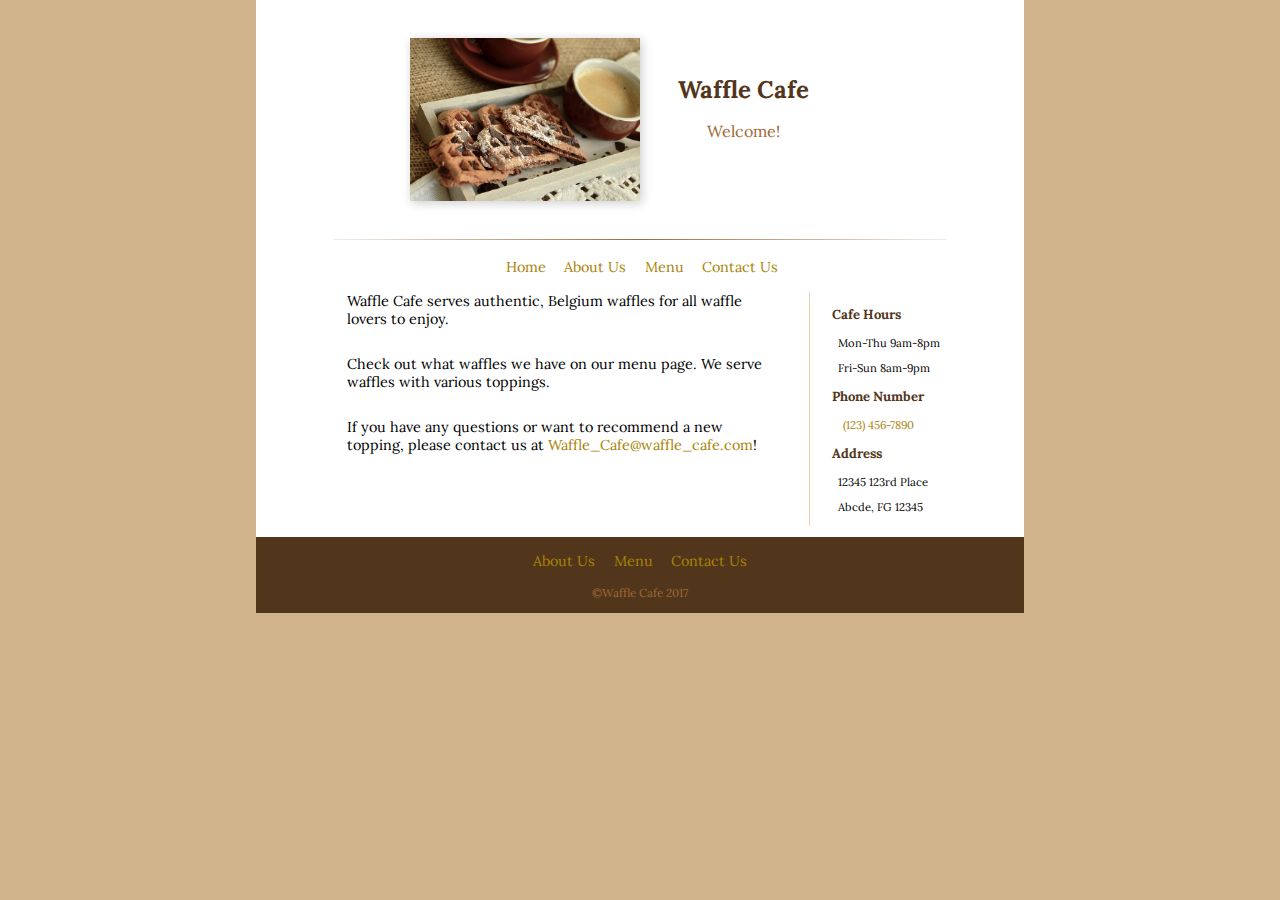
<file: index.html>
<!DOCTYPE html>
<html lang="en">
    <head>
        <meta charset="UTF-8">
        <meta name="viewport" content="width=device-width, initial-scale=1.0">
        <meta name="Keywords" content="Waffle Cafe, waffles">
        <meta name="Description" content="Website for Waffle Cafe">

        <link rel="icon" href="images/waffle_icon.jpg" type="image/x-icon">
        <title>Waffle Cafe</title>

        <link href="https://fonts.googleapis.com/css?family=Lora" rel="stylesheet">
        <link rel="stylesheet" href="css/main.css">
    </head>
    
    <body>
        <div class="body-wrap">
            <header>
                <img src="images/header-image.jpg" class="headerImage">
                <div class="header">
                    <h2>Waffle Cafe</h2>
                    <p>Welcome!</p>
                </div>

                <!-- Horizontal line between header and global nav bar -->
                <hr class="horizontalLine">

                <!-- Global nav bar -->
                <nav class="navBar" id="myNavBar">
                    <ul>
                        <li class="iconClass"><a href="javascript:void(0);" class="icon" onclick="myFunction()">&#9776;</a></li>
                        <li><a href="index.html">Home</a></li>
                        <li><a href="html/about.html" target="_self">About Us</a></li>
                        <li><a href="html/menu.html">Menu</a></li>
                        <li><a href="html/contact.html">Contact Us</a></li>
                    </ul>
                </nav>
            </header>

            <!-- Main content on Home Page -->
            <section class="mainContent">
                <div class="columnsContainer">
                    <div class="leftColumn">
                        <p>Waffle Cafe serves authentic, Belgium waffles
                            for all waffle lovers to enjoy.
                        </p>
                        <p>Check out what waffles we have on our menu
                            page. We serve waffles with various toppings.
                        </p>
                        <p>If you have any questions or want to recommend
                            a new topping, please contact us at <a href="mailto:webmaster@example.com" id="email">Waffle_Cafe@waffle_cafe.com</a>!
                        </p>
                    </div>
                    
                    <div class="rightColumn">
                        <div class="cafeHours">
                            <h3>Cafe Hours</h3>
                            <p>Mon-Thu 9am-8pm</p>
                            <p>Fri-Sun 8am-9pm</p>
                        </div>

                        <div class="phoneNumber">
                            <h3>Phone Number</h3>
                            <p><a href="tel:1234567890" id="number">(123) 456-7890</a></p>
                        </div>

                        <div class="address">
                            <h3>Address</h3>
                            <p>12345 123rd Place</p>
                            <p>Abcde, FG 12345</p>
                        </div>
                    </div>
                </div>
            </section>

            <footer>
                <ul>
                    <li><a href="html/about.html">About Us</a></li>
                    <li><a href="html/menu.html">Menu</a></li>
                    <li><a href="html/contact.html">Contact Us</a></li>
                </ul>

                <p>&copy;Waffle Cafe 2017</p>
            </footer>

            <script src="js/app.js"></script>
        </div>
    </body>
</html>
</file>
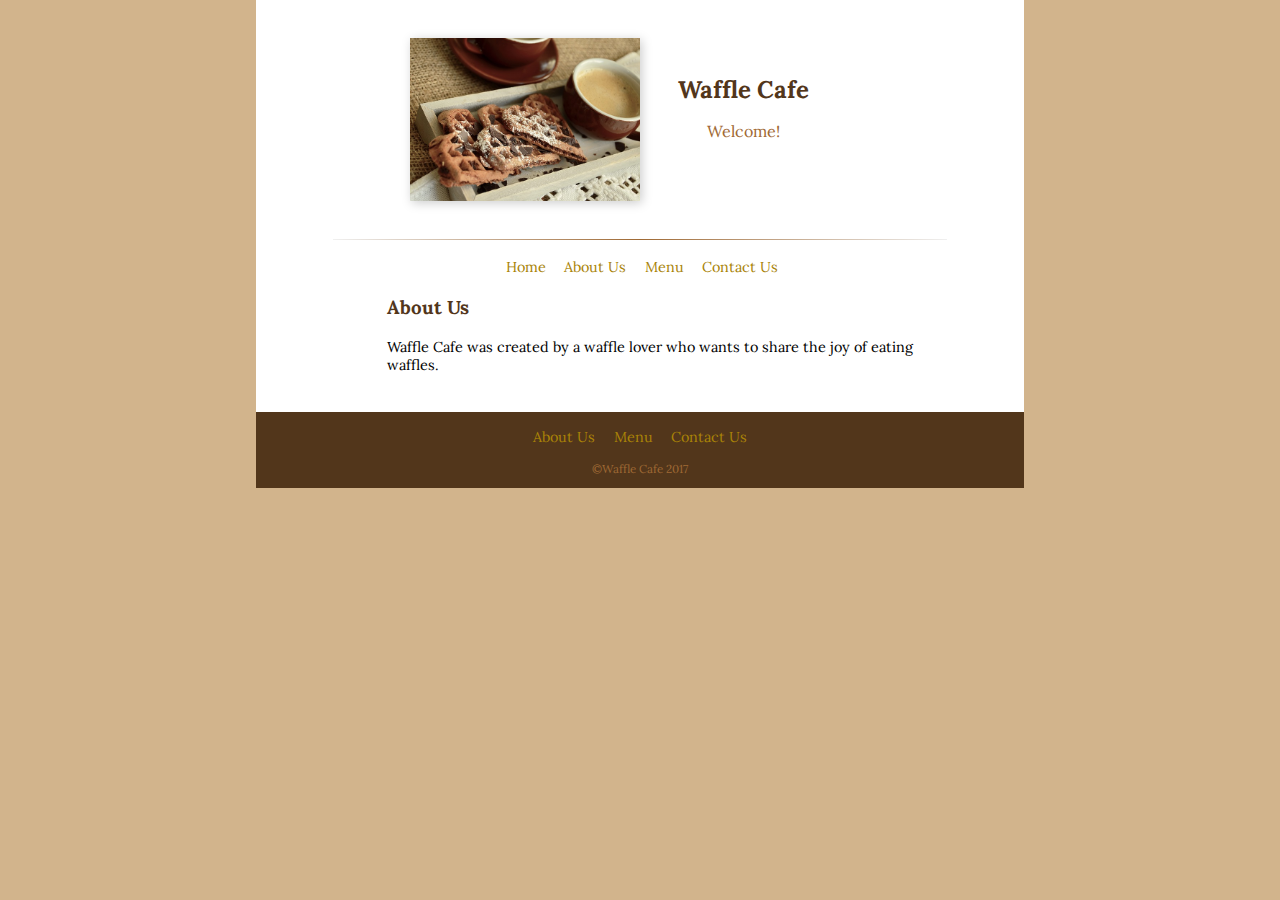
<file: html/about.html>
<!DOCTYPE html>
<html lang="en">
    <head>
        <meta charset="UTF-8">
        <meta name="viewport" content="width=device-width, initial-scale=1.0">
        <meta name="Keywords" content="Waffle Cafe, waffles, about us">
        <meta name="Description" content="About Us Page for Waffle Cafe">

        <link rel="icon" href="../images/waffle_icon.jpg" type="image/x-icon">
        <title>Waffle Cafe - About Us</title>

        <link href="https://fonts.googleapis.com/css?family=Lora" rel="stylesheet">
        <link rel="stylesheet" href="../css/main.css">
        <link rel="stylesheet" href="../css/about.css">
    </head>
    
    <body>
        <div class="body-wrap">
            <header>
                <img src="../images/header-image.jpg" class="headerImage">
                <div class="header">
                    <h2>Waffle Cafe</h2>
                    <p>Welcome!</p>
                </div>

                <!-- Horizontal line between header and global nav bar -->
                <hr class="horizontalLine">

                <!-- Global nav bar -->
                <nav class="navBar" id="myNavBar">
                    <ul>
                        <li class="iconClass"><a href="javascript:void(0);" class="icon" onclick="myFunction()">&#9776;</a></li>
                        <li><a href="../index.html">Home</a></li>
                        <li><a href="../html/about.html">About Us</a></li>
                        <li><a href="../html/menu.html">Menu</a></li>
                        <li><a href="../html/contact.html">Contact Us</a></li>
                    </ul>
                </nav>
            </header>

            <!-- Main content on About Us Page -->
            <section>
                <div class="about">
                    <h3>About Us</h3>
                    <p>Waffle Cafe was created by a waffle lover who
                        wants to share the joy of eating waffles.</p>
                </div>
            </section>

            <footer>
                <ul>
                    <li><a href="about.html">About Us</a></li>
                    <li><a href="menu.html">Menu</a></li>
                    <li><a href="contact.html">Contact Us</a></li>
                </ul>

                <p>&copy;Waffle Cafe 2017</p>
            </footer>

            <script src="../js/app.js"></script>
        </div>
    </body>
</html>
</file>
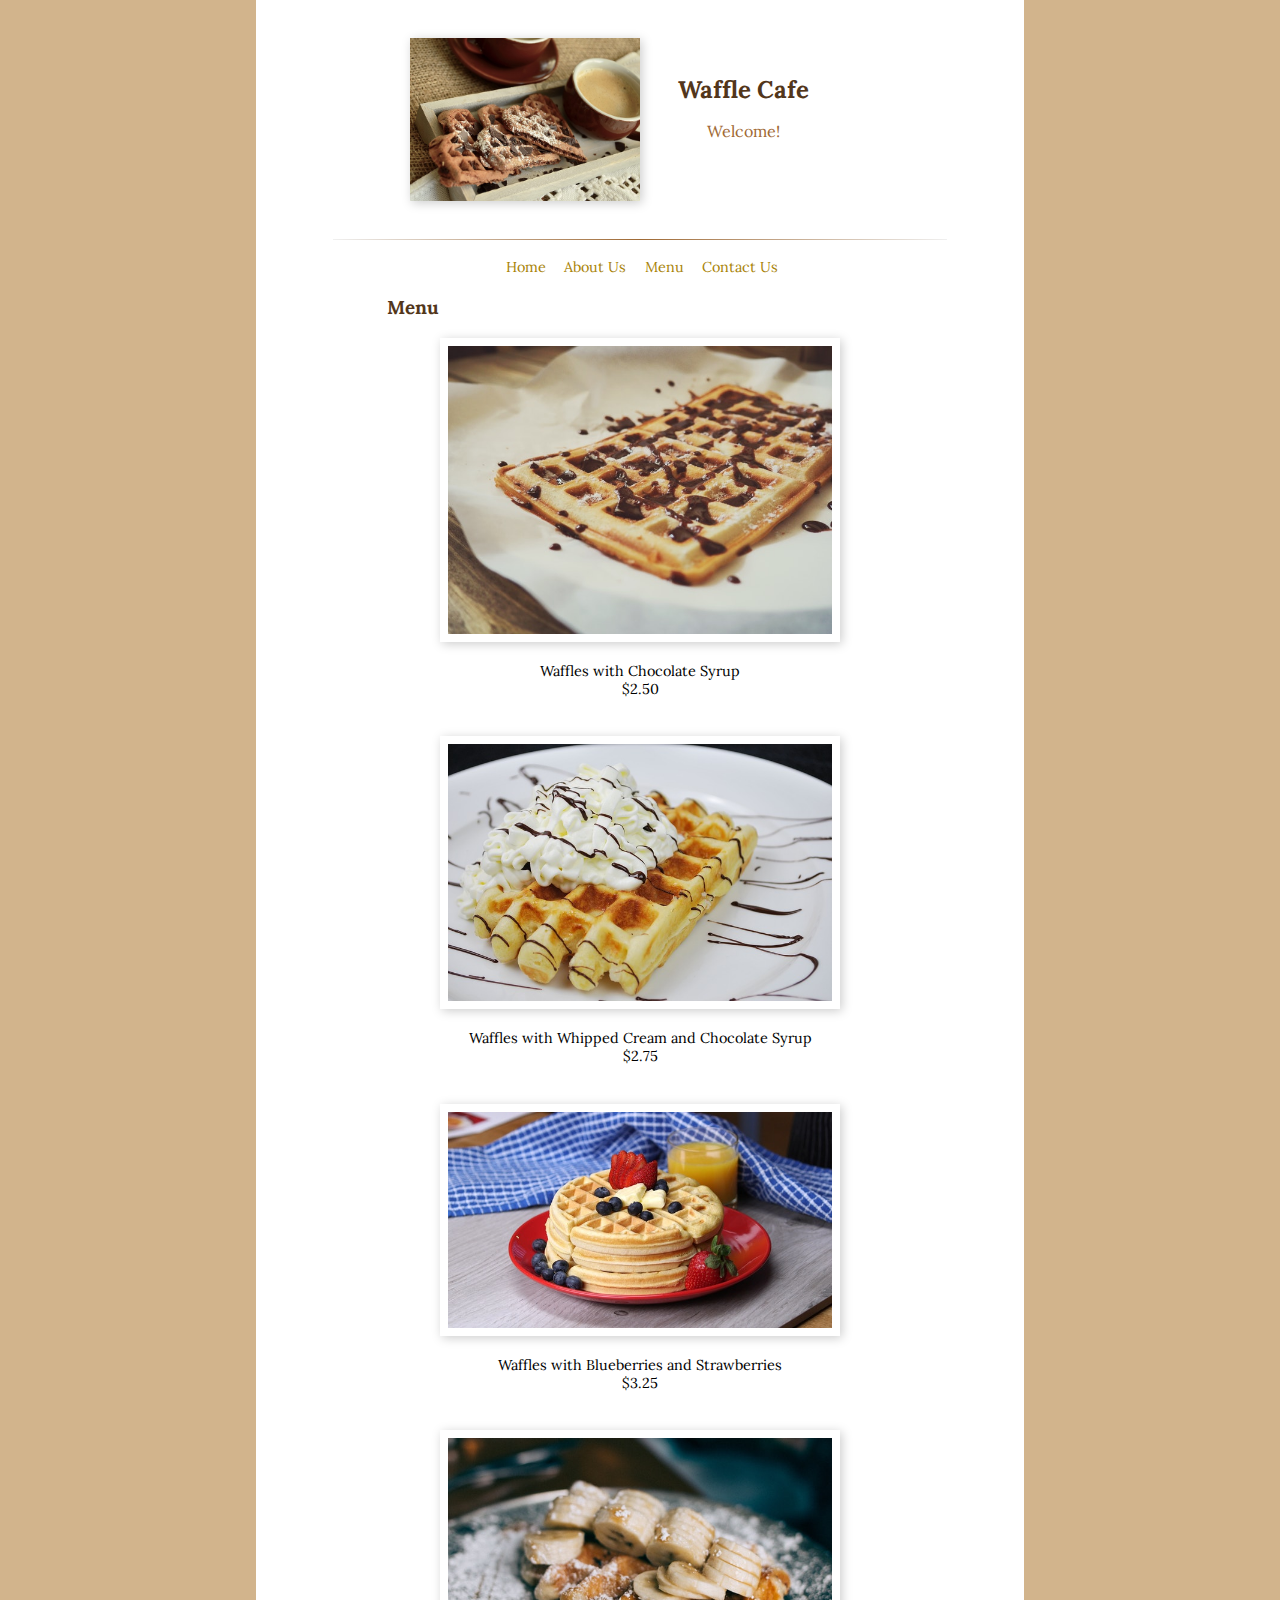
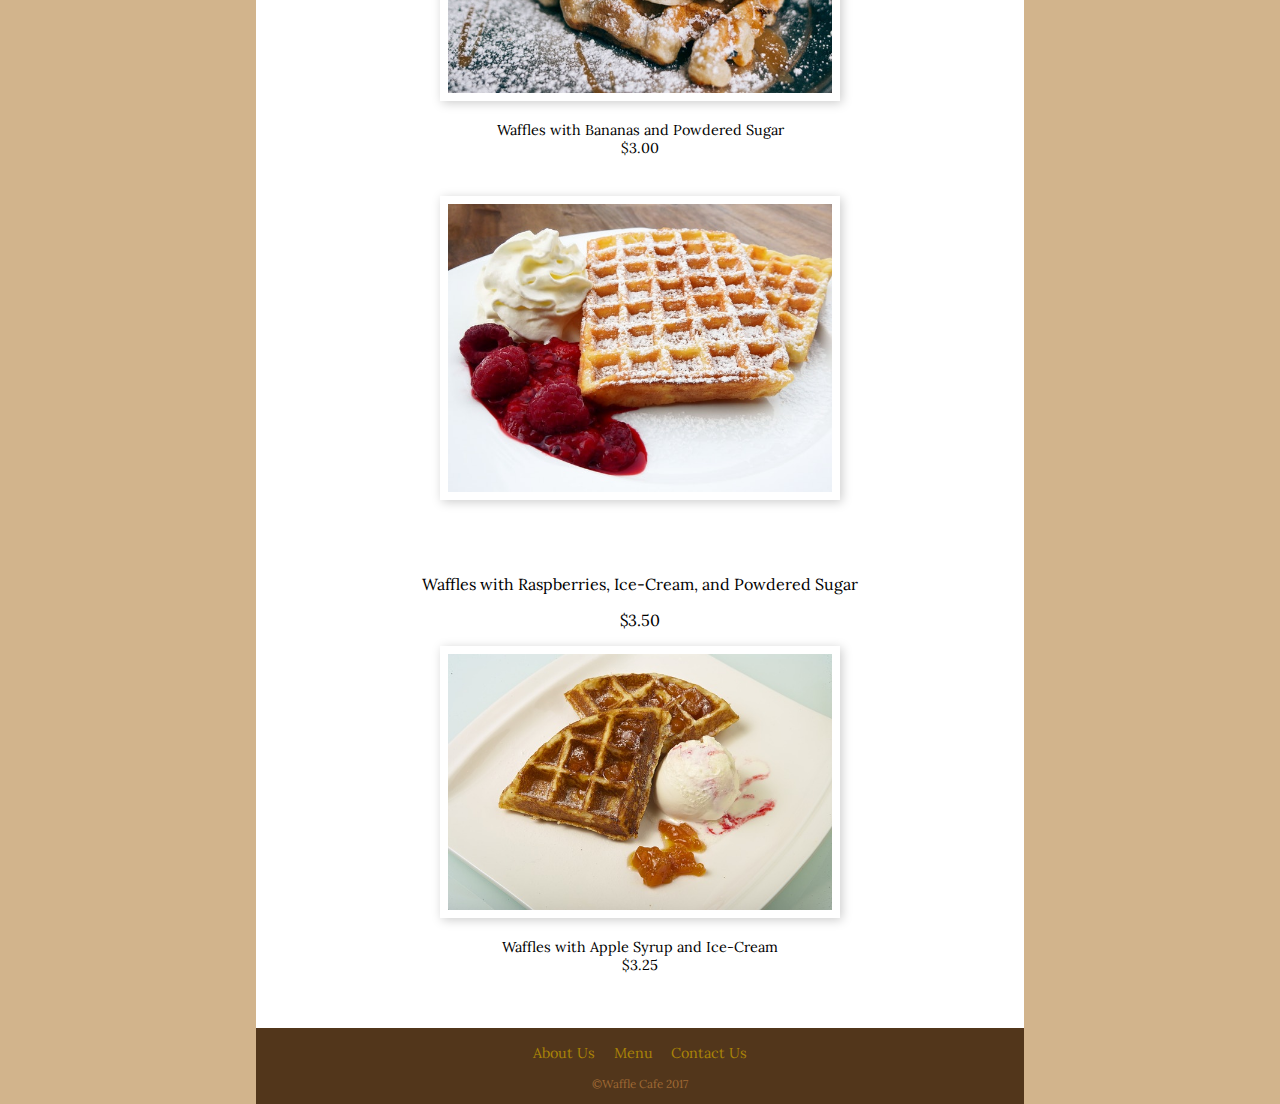
<file: html/menu.html>
<!DOCTYPE html>
<html lang="en">
    <head>
        <meta charset="UTF-8">
        <meta name="viewport" content="width=device-width, initial-scale=1.0">
        <meta name="Keywords" content="Waffle Cafe, waffles, menu">
        <meta name="Description" content="Menu Page for Waffle Cafe">

        <link rel="icon" href="../images/waffle_icon.jpg" type="image/x-icon">
        <title>Waffle Cafe - Menu</title>

        <link href="https://fonts.googleapis.com/css?family=Lora" rel="stylesheet">
        <link rel="stylesheet" href="../css/main.css">
        <link rel="stylesheet" href="../css/menu.css">
    </head>
    
    <body>
        <div class="body-wrap">
            <header>
                <img src="../images/header-image.jpg" class="headerImage">
                <div class="header">
                    <h2>Waffle Cafe</h2>
                    <p>Welcome!</p>
                </div>

                <!-- Horizontal line between header and global nav bar -->
                <hr class="horizontalLine">

                <!-- Global nav bar -->
                <nav class="navBar" id="myNavBar">
                    <ul>
                        <li class="iconClass"><a href="javascript:void(0);" class="icon" onclick="myFunction()">&#9776;</a></li>
                        <li><a href="../index.html">Home</a></li>
                        <li><a href="../html/about.html">About Us</a></li>
                        <li><a href="../html/menu.html">Menu</a></li>
                        <li><a href="../html/contact.html">Contact Us</a></li>
                    </ul>
                </nav>
            </header>

            <!-- Main content on Menu Page -->
            <section>
                <div class="menu">
                    <h3>Menu</h3>
                    <ul id="waffle-photos">
                        <li>
                            <img src="../images/waffles-chocolate-syrup.jpeg">
                            <p>Waffles with Chocolate Syrup</p>
                            <p>$2.50</p>
                        </li>
                        <li>
                            <img src="../images/waffles-whipped-cream-chocolate-syrup.jpg">
                            <p>Waffles with Whipped Cream and Chocolate Syrup</p>
                            <p>$2.75</p>
                        </li>
                        <li>
                            <img src="../images/waffles-blueberries-strawberries.jpeg">
                            <p>Waffles with Blueberries and Strawberries</p>
                            <p>$3.25</p>
                        </li>
                        <li>
                            <img src="../images/waffles-bananas-powdered-sugar.jpeg">
                            <p>Waffles with Bananas and Powdered Sugar</p>
                            <p>$3.00</p>
                        </li>
                        <li>
                            <img src="../images/waffles-raspberries-ice-cream-powdered-sugar.jpeg"></li>
                            <p>Waffles with Raspberries, Ice-Cream, and Powdered Sugar</p>
                            <p>$3.50</p>
                        <li>
                            <img src="../images/waffles-apple-syrup-ice-cream.jpg">
                            <p>Waffles with Apple Syrup and Ice-Cream</p>
                            <p>$3.25</p>
                        </li>
                    </ul>
                </div>
            </section>

            <footer>
                <ul>
                    <li><a href="about.html">About Us</a></li>
                    <li><a href="menu.html">Menu</a></li>
                    <li><a href="contact.html">Contact Us</a></li>
                </ul>

                <p>&copy;Waffle Cafe 2017</p>
            </footer>

            <script src="../js/app.js"></script>
        </div>
    </body>
</html>
</file>
<file: css/main.css>
body {
  background-color: #d2b48c;
}

.body-wrap {
  font-family: 'Lora', serif;
  font-size: 16px;
  background-color: #FFFFFF;
  display: inline-block;
  text-align: center;
}

.header {
  text-align: center;
  float: left;
  padding-left: 5%;
  margin-top: 7%;
  color: #9f6934;
}

.header h2 {
  margin-bottom: 0;
  color: #52361b
}

.headerImage {
  max-width: 30%;
  float: left;
  margin: 5% 0 5% 20%;
  box-shadow: 2px 2px 10px #ccc;
}

.horizontalLine {
  border: 0; 
  height: 1px; 
  background-image: -webkit-linear-gradient(left, #f0f0f0, #9f6934, #f0f0f0);
  background-image: -moz-linear-gradient(left, #f0f0f0, #9f6934, #f0f0f0);
  background-image: -ms-linear-gradient(left, #f0f0f0, #9f6934, #f0f0f0);
  background-image: -o-linear-gradient(left, #f0f0f0, #9f6934, #f0f0f0); 
  width: 80%;
}

.navBar ul {
  padding: 0;
}

.navBar li {
  list-style: none;
  display: inline-block;
  font-size: 90%;
}

.navBar .icon {
  display: none;
}

a:link:not(#email), a:visited:not(#email) {
  color: #a98307;
  text-decoration: none;
  padding: 0.5em 0.5em;
}

a:hover:not(#email), a:active:not(#email) {
  background-color: #e2d5ac;
}

.mainContent {
  text-align: left;
}

.leftColumn {
  float: left;
  width: 70%;
}

.leftColumn p {
  font-size: 90%;
  text-align: left;
  margin: 0 5% 5% 17%;
}

#email {
  color: #a98307;
  text-decoration: none;
}

.rightColumn {
  float: right;
  width: 25%;
  font-size: 70%;
  text-align: left;
  margin-bottom: 1em;
  padding-left: 2em;
  border-left: thin solid #e2d5ac;
}

.rightColumn h3 {
  color: #52361b;
  font-style: bold;
}

.rightColumn p {
  padding-left: 0.5em;
}

.columnsContainer::after {
  content:"";
  display: table;
  clear: both;
}

footer {
  font-size: 90%;
  background-color: #52361b;
  padding: 0.1em 0em;
}

footer ul {
  padding: 0;
}

footer li {
  list-style: none;
  display: inline-block;
}

footer p {
  font-size: 80%;
  color: #9f6934;
}

@media screen and (max-width: 1920px) {
  .body-wrap {
    left: 20%;
    top: 0;
    position: absolute;
    width: 60%;
  }
}

@media screen and (max-width: 600px) {
  .body-wrap {
    font-size: 80%;
  }

  .header {
    font-size: 90%;
    margin: 0 0 5% 25%;
    text-align: center;
  }

  .header h2 {
    margin-top: 0;
  }

  .header p {
    margin: 0;
  }

  .headerImage {
    margin-left: 35%;
  }

  .navBar ul {
    padding: 0;
    margin-bottom: 0;
    text-align: initial;
  }
  
  .navBar a:not(.icon) {
    display: none;
  }

  .navBar a.icon {
    float: left;
    display: block;
  }

  .navBar.responsive {
    position: relative;
  }

  .navBar.responsive li:not(.iconClass) {
    display: block;
    padding-left: 1em;
  }

  .navBar.responsive a {
    float: none;
    display: block;
  }

  .leftColumn,
  .rightColumn {
    float: none;
    width: auto;
  }

  .leftColumn p {
    text-align: justify;
    margin-right: 15%;
  }

  .rightColumn {
    margin-left: 23%;
    border-left: none;
    font-size: 80%;
  }

  footer ul {
    padding: 0;
  }
}
</file>
<file: css/about.css>
.about h3 {
  text-align: left;
  margin-left: 17%;
  color: #52361b;
}

.about p {
    font-size: 90%;
    text-align: left;
    margin: 0 10% 5% 17%;
}

@media screen and (max-width: 600px) { 
  .about h3 {
    text-align: center;
    margin-left: 0;
    margin-top: 0;
  }

  .about p {
    text-align: justify;
  }
}
</file>
<file: css/menu.css>
.menu h3 {
  text-align: left;
  margin-left: 17%;
  color: #52361b;
}

#waffle-photos {
  padding: 0;
}

#waffle-photos li {
  list-style: none;
  padding-bottom: 5%;
}

#waffle-photos li p {
  font-size: 90%;
  display: block;
  margin: 0;
}

#waffle-photos img {
  max-width: 50%;
  padding: 0.5em;
  margin-bottom: 1em;
  box-shadow: 2px 2px 10px #ccc;
}

@media screen and (max-width: 600px) { 
  .menu h3 {
    text-align: center;
    margin-left: 0;
    margin-top: 0;
  }
    #waffle-photos {
      margin: 0 1em;
  }
}
</file>
